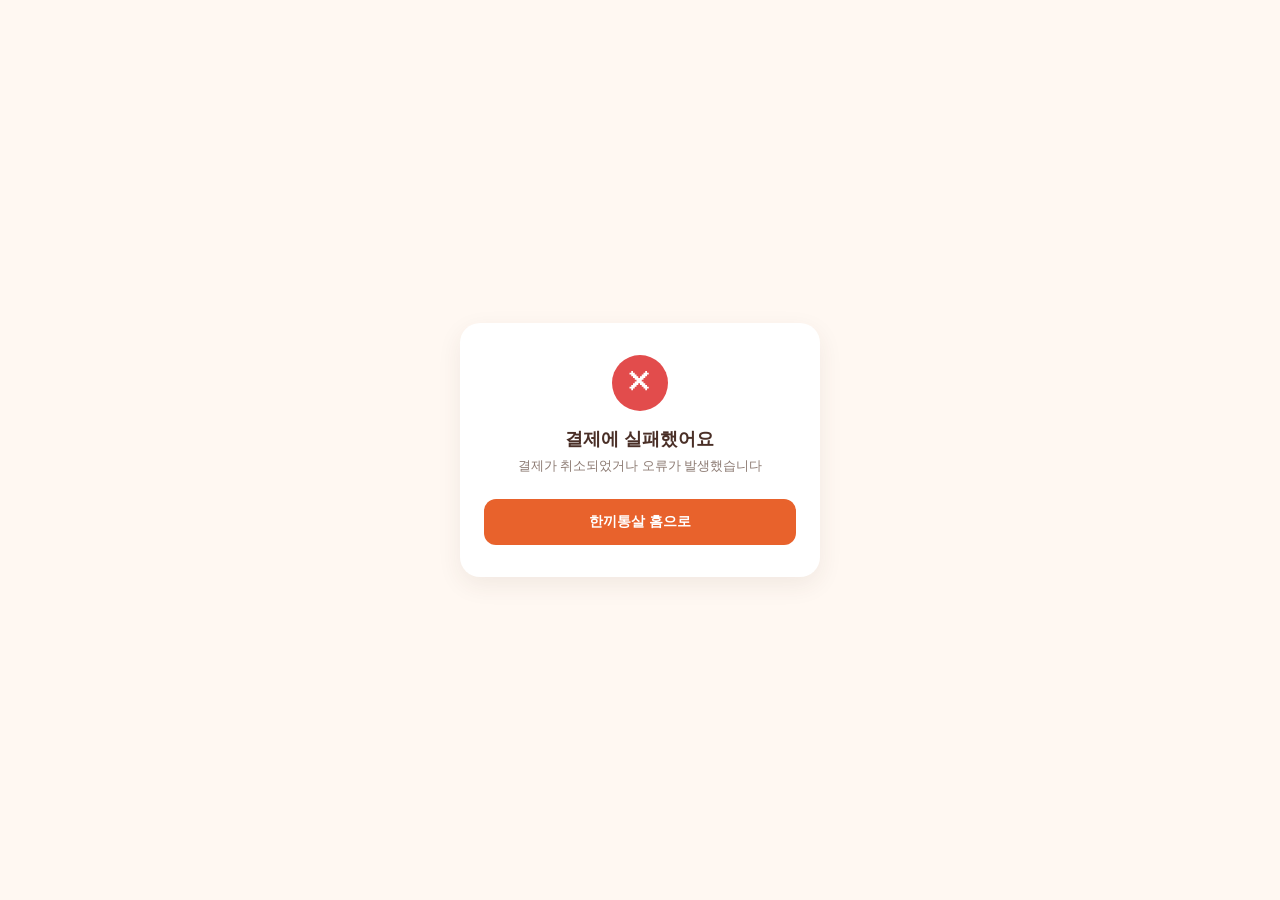
<file: fail.html>
<!DOCTYPE html>
<html lang="ko">

<head>
  <meta charset="UTF-8" />
  <meta name="viewport" content="width=device-width, initial-scale=1.0" />
  <title>결제 실패 — 한끼통살</title>
  <link rel="stylesheet" href="style.css" />
  <style>
    body {
      display: flex;
      align-items: center;
      justify-content: center;
      min-height: 100vh;
      background: var(--bg);
      font-family: var(--font-body);
    }

    .result-card {
      width: 100%;
      max-width: 360px;
      margin: 20px;
      padding: 32px 24px;
      background: var(--card);
      border-radius: 20px;
      box-shadow: 0 8px 24px rgba(74, 47, 39, 0.08);
      text-align: center;
    }

    .result-card__icon {
      width: 56px;
      height: 56px;
      margin: 0 auto 16px;
      display: flex;
      align-items: center;
      justify-content: center;
      border-radius: 50%;
      background: #E24C4C;
      color: #fff;
      font-size: 28px;
    }

    .result-card__title {
      font-size: 18px;
      font-weight: 800;
      color: var(--brown);
      margin-bottom: 6px;
    }

    .result-card__subtitle {
      font-size: 13px;
      color: var(--text-sub);
      margin-bottom: 24px;
      word-break: keep-all;
    }

    .result-card__home {
      display: block;
      width: 100%;
      padding: 14px;
      border-radius: 12px;
      background: var(--accent);
      color: #fff;
      font-weight: 700;
      font-size: 14px;
      text-decoration: none;
    }
  </style>
</head>

<body>
  <div class="result-card">
    <div class="result-card__icon" aria-hidden="true">✕</div>
    <p class="result-card__title">결제에 실패했어요</p>
    <p class="result-card__subtitle" id="resultMessage">결제가 취소되었거나 오류가 발생했습니다</p>

    <a class="result-card__home" href="index.html">한끼통살 홈으로</a>
  </div>

  <script>
    (function () {
      var params = new URLSearchParams(window.location.search);
      var message = params.get('message');
      if (message) {
        document.getElementById('resultMessage').textContent = message;
      }
    })();
  </script>
</body>

</html>
</file>
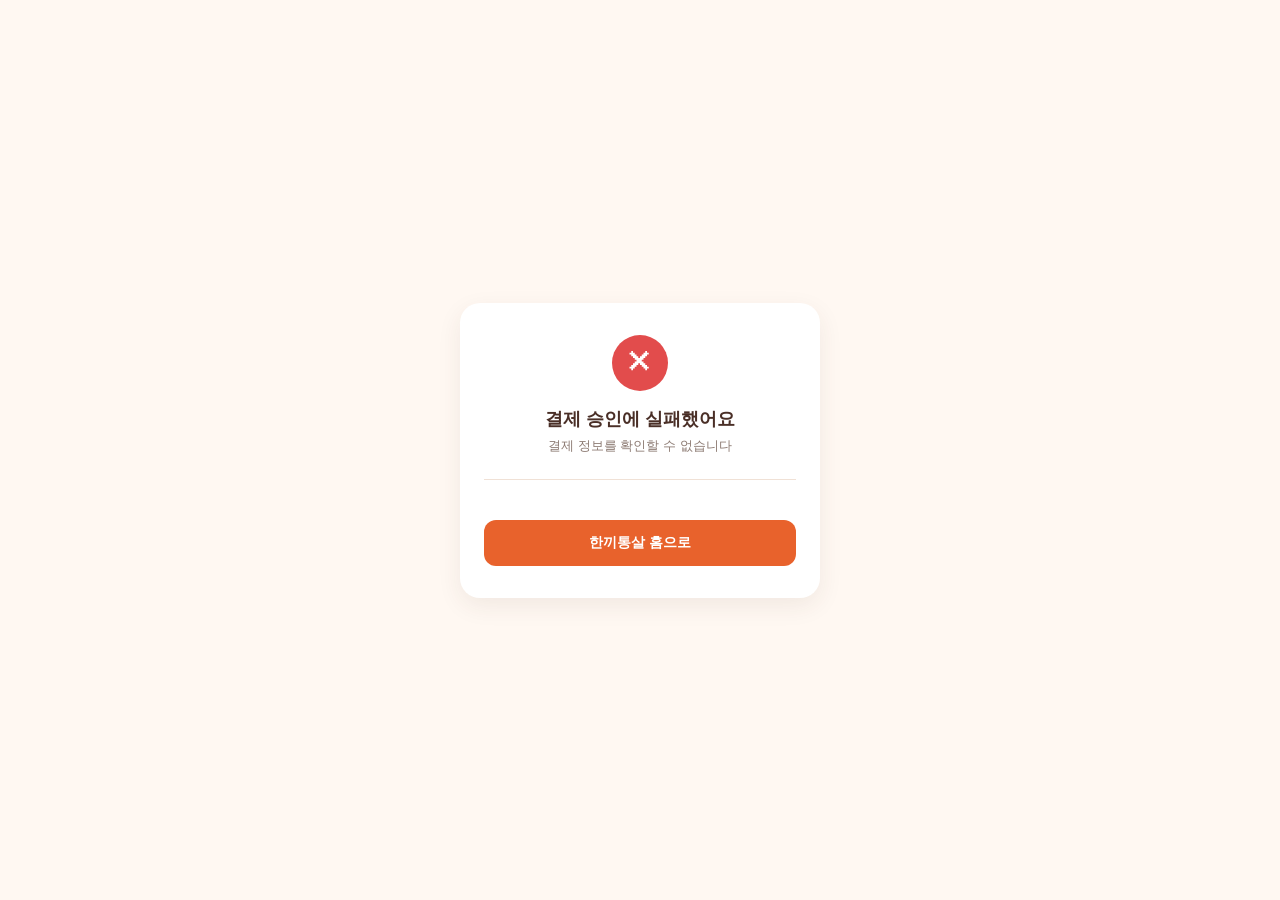
<file: success.html>
<!DOCTYPE html>
<html lang="ko">

<head>
  <meta charset="UTF-8" />
  <meta name="viewport" content="width=device-width, initial-scale=1.0" />
  <title>결제 완료 — 한끼통살</title>
  <link rel="stylesheet" href="style.css" />
  <style>
    body {
      display: flex;
      align-items: center;
      justify-content: center;
      min-height: 100vh;
      background: var(--bg);
      font-family: var(--font-body);
    }

    .result-card {
      width: 100%;
      max-width: 360px;
      margin: 20px;
      padding: 32px 24px;
      background: var(--card);
      border-radius: 20px;
      box-shadow: 0 8px 24px rgba(74, 47, 39, 0.08);
      text-align: center;
    }

    .result-card__icon {
      width: 56px;
      height: 56px;
      margin: 0 auto 16px;
      display: flex;
      align-items: center;
      justify-content: center;
      border-radius: 50%;
      background: var(--accent);
      color: #fff;
      font-size: 28px;
    }

    .result-card__icon--pending {
      background: var(--tan);
      color: var(--accent);
    }

    .result-card__icon--fail {
      background: #E24C4C;
    }

    .result-card__title {
      font-size: 18px;
      font-weight: 800;
      color: var(--brown);
      margin-bottom: 6px;
    }

    .result-card__subtitle {
      font-size: 13px;
      color: var(--text-sub);
      margin-bottom: 24px;
    }

    .result-card__list {
      text-align: left;
      border-top: 1px solid var(--border);
      padding-top: 16px;
      margin-bottom: 24px;
    }

    .result-card__row {
      display: flex;
      justify-content: space-between;
      font-size: 13px;
      color: var(--brown);
      padding: 6px 0;
    }

    .result-card__row span:first-child {
      color: var(--text-sub);
    }

    .result-card__home {
      display: block;
      width: 100%;
      padding: 14px;
      border-radius: 12px;
      background: var(--accent);
      color: #fff;
      font-weight: 700;
      font-size: 14px;
      text-decoration: none;
    }
  </style>
</head>

<body>
  <div class="result-card">
    <div class="result-card__icon result-card__icon--pending" id="resultIcon" aria-hidden="true">⋯</div>
    <p class="result-card__title" id="resultTitle">결제를 승인하고 있어요</p>
    <p class="result-card__subtitle" id="resultSubtitle">잠시만 기다려주세요</p>

    <div class="result-card__list" id="resultList"></div>

    <a class="result-card__home" href="index.html">한끼통살 홈으로</a>
  </div>

  <script>
    (function () {
      var params = new URLSearchParams(window.location.search);
      var paymentKey = params.get('paymentKey');
      var orderId = params.get('orderId');
      var amount = params.get('amount');

      var iconEl = document.getElementById('resultIcon');
      var titleEl = document.getElementById('resultTitle');
      var subtitleEl = document.getElementById('resultSubtitle');
      var listEl = document.getElementById('resultList');

      function renderRows(rows) {
        rows.forEach(function (row) {
          if (!row[1]) return;
          var el = document.createElement('div');
          el.className = 'result-card__row';
          el.innerHTML = '<span>' + row[0] + '</span><span>' + row[1] + '</span>';
          listEl.appendChild(el);
        });
      }

      function renderFailure(message) {
        iconEl.className = 'result-card__icon result-card__icon--fail';
        iconEl.textContent = '✕';
        titleEl.textContent = '결제 승인에 실패했어요';
        subtitleEl.textContent = message || '잠시 후 다시 시도해주세요';
      }

      if (!paymentKey || !orderId || !amount) {
        renderFailure('결제 정보를 확인할 수 없습니다');
        return;
      }

      fetch('/api/confirm', {
        method: 'POST',
        headers: { 'Content-Type': 'application/json' },
        body: JSON.stringify({ paymentKey: paymentKey, orderId: orderId, amount: Number(amount) })
      })
        .then(function (res) {
          return res.json().then(function (data) {
            return { ok: res.ok, data: data };
          });
        })
        .then(function (result) {
          if (!result.ok) {
            renderFailure(result.data && result.data.message);
            return;
          }
          var data = result.data;
          iconEl.className = 'result-card__icon';
          iconEl.textContent = '✓';
          titleEl.textContent = '결제가 완료되었어요';
          subtitleEl.textContent = '토스페이먼츠로 안전하게 결제되었습니다';
          renderRows([
            ['주문명', data.orderName],
            ['주문번호', data.orderId],
            ['결제금액', typeof data.totalAmount === 'number' ? data.totalAmount.toLocaleString() + '원' : null],
            ['결제수단', data.method],
            ['승인시각', data.approvedAt ? new Date(data.approvedAt).toLocaleString('ko-KR') : null]
          ]);
        })
        .catch(function () {
          renderFailure('결제 승인 요청 중 오류가 발생했습니다');
        });
    })();
  </script>
</body>

</html>
</file>
<file: style.css>
/* ============================================================
   한끼통살 — 메인 페이지 (Step 3: 모바일 퍼스트 브레이크포인트)
   기준 브레이크포인트: 480px (이하 = 모바일 / 481px 이상 = 데스크탑)
   기본(base) CSS = 모바일, @media (min-width: 481px) = 데스크탑 확장
   ============================================================ */

:root {
  --accent: #E8622C;
  /* 포인트 레드·오렌지 */
  --accent-dark: #C94E1E;
  --brown: #4A2F27;
  /* 다크 브라운 */
  --bg: #FFF8F2;
  /* 아이보리/크림 배경 */
  --card: #FFFFFF;
  --text-sub: #8C7A72;
  --border: #F0E1D6;
  --tan: #F6E4D4;
  --blue: #DCEBFA;
  --yellow: #FBE49B;
  --pink: #FBDCE0;
  --gray: #EFEAE6;

  --font-body: "Pretendard", -apple-system, BlinkMacSystemFont, "Malgun Gothic", "Apple SD Gothic Neo", "Segoe UI", sans-serif;
}

* {
  box-sizing: border-box;
  margin: 0;
  padding: 0;
}

html {
  width: 100%;
  overflow-x: hidden;
  /* 좁은 화면에서 폭 초과로 인한 가로 스크롤 방지 */
}

body {
  width: 100%;
  min-height: 100%;
  background: var(--bg);
  font-family: var(--font-body);
  color: var(--brown);
}

body.event-popup-lock {
  overflow: hidden;
}

/* 커스텀 커서 글로우 — 딱딱한 네온 링 대신, 따뜻한 크림/오렌지 톤이 은은하게
   번지는 빛무리로 마우스를 따라다닌다. 마우스가 있는 기기에서만 노출. */
.cursor-glow {
  display: none;
}

@media (hover: hover) and (pointer: fine) {
  .cursor-glow {
    display: block;
    position: fixed;
    top: 0;
    left: 0;
    width: 30px;
    height: 30px;
    border-radius: 50%;
    border: 1.5px solid rgba(232, 98, 44, 0.85);
    background: radial-gradient(circle,
        rgba(251, 228, 155, 0.95) 0%,
        rgba(232, 98, 44, 0.6) 55%,
        rgba(232, 98, 44, 0) 78%);
    box-shadow: 0 0 12px 2px rgba(232, 98, 44, 0.35);
    pointer-events: none;
    z-index: 9999;
    opacity: 0;
    transition: width 0.4s cubic-bezier(0.4, 0, 0.2, 1),
      height 0.4s cubic-bezier(0.4, 0, 0.2, 1),
      opacity 0.4s ease;
  }

  .cursor-glow.is-visible {
    opacity: 1;
  }

  .cursor-glow.is-active {
    width: 54px;
    height: 54px;
  }
}

a {
  text-decoration: none;
  color: inherit;
}

button,
input {
  font-family: inherit;
}

button {
  cursor: pointer;
  border: none;
  background: none;
  color: inherit;
  appearance: none;
  -webkit-appearance: none;
}

ul {
  list-style: none;
}

h1,
h2,
h3,
h4 {
  font-weight: 800;
  line-height: 1.3;
}

img {
  max-width: 100%;
}

/* 한글 텍스트가 음절 중간에서 끊기지 않도록 단어(어절) 단위로만 줄바꿈 */
h1,
h2,
h3,
h4,
p,
span,
a,
li {
  word-break: keep-all;
  overflow-wrap: break-word;
}


/* ============================================================
   전체 레이아웃 — 기본(모바일): 단일 컬럼
   ============================================================ */

.layout {
  display: block;
  width: 100%;
  min-height: 100vh;
}


/* ------------------------------------------------------------
   좌측 : 브랜드 소개 영역 — 모바일에서는 완전히 제외
   ------------------------------------------------------------ */

.brand-panel {
  display: none;
}

.brand-panel__inner {
  max-width: 420px;
  position: relative;
  z-index: 1;
}

.brand-logo {
  display: flex;
  align-items: center;
  gap: 8px;
  margin-bottom: 32px;
  cursor: pointer;
}

.brand-logo__mark {
  width: 32px;
  height: 32px;
  object-fit: contain;
}

.brand-logo__word {
  font-size: clamp(1.05rem, 1.4vw + 0.8rem, 1.25rem);
}

.brand-title {
  font-size: clamp(1.5rem, 2.2vw + 1rem, 2.125rem);
  margin-bottom: 18px;
}

.brand-subcopy {
  font-size: clamp(0.875rem, 1vw + 0.6rem, 1rem);
  color: #E8D9CF;
  line-height: 1.6;
  margin-bottom: 32px;
}

.brand-search {
  display: flex;
  align-items: center;
  background: #fff;
  border-radius: 999px;
  padding: 4px 6px 4px 20px;
  margin-bottom: 20px;
}

.brand-search input {
  flex: 1;
  border: none;
  outline: none;
  font-size: 14px;
  padding: 10px 0;
  color: var(--brown);
  min-width: 0;
}

.brand-search input::placeholder {
  color: #B7A79D;
}

.brand-search button {
  width: 38px;
  height: 38px;
  border-radius: 50%;
  background: var(--accent);
  color: #fff;
  display: flex;
  align-items: center;
  justify-content: center;
  flex-shrink: 0;
  cursor: pointer;
  transition: background-color 0.15s ease;
}

.brand-search button:hover {
  background: var(--accent-dark);
}

.brand-tags {
  display: flex;
  flex-wrap: wrap;
  gap: 8px;
}

.brand-tags li {
  font-size: 13px;
  padding: 8px 14px;
  border-radius: 999px;
  border: 1px solid rgba(255, 255, 255, 0.25);
  color: #F3E7DF;
  cursor: pointer;
  transition: background-color 0.15s ease, border-color 0.15s ease;
}

.brand-tags li:hover {
  background: var(--accent);
  border-color: var(--accent);
  color: #fff;
}

/* 브랜드 패널 인트로 릴 — ① 키워드 말풍선이 위→아래로 쌓이고 → ② chicken.gif 상품 컷 →
   ③ 실제 후기가 타이핑되는 3단계를 JS(app.js)가 순서대로 재생·반복하는 GIF 느낌의 루프.
   여기서는 각 단계 전환에 쓰이는 트랜지션만 정의한다. */
.brand-reel {
  position: relative;
  margin-top: 28px;
  height: 220px;
  padding: 18px;
  border-radius: 20px;
  background: rgba(0, 0, 0, 0.18);
  border: 1px solid rgba(255, 255, 255, 0.08);
  overflow: hidden;
}

.brand-reel__bubbles,
.brand-reel__product,
.brand-reel__reviews {
  position: absolute;
  inset: 18px;
}

.brand-reel__bubbles {
  display: flex;
  flex-direction: column;
  gap: 8px;
}

.brand-reel__bubble {
  align-self: flex-start;
  max-width: 92%;
  padding: 7px 14px;
  border-radius: 999px;
  font-size: 12.5px;
  font-weight: 700;
  color: var(--brown);
  opacity: 0;
  transform: translateY(8px);
  transition: opacity 0.4s ease-out, transform 0.4s ease-out;
}

.brand-reel__bubble.is-visible {
  opacity: 1;
  transform: translateY(0);
}

.brand-reel__bubble--1 {
  background: var(--tan);
}

.brand-reel__bubble--2 {
  background: var(--yellow);
  align-self: flex-end;
}

.brand-reel__bubble--3 {
  background: var(--pink);
}

.brand-reel__bubble--4 {
  background: var(--blue);
  align-self: flex-end;
}

.brand-reel__kw {
  color: var(--accent-dark);
  font-weight: 900;
}

.brand-reel__kw--light {
  color: #fff;
  background: var(--accent);
  padding: 2px 7px;
  border-radius: 6px;
  display: inline-block;
  margin-top: 4px;
}

.brand-reel__product {
  display: flex;
  align-items: center;
  gap: 14px;
  opacity: 0;
  transform: translateY(8px);
  transition: opacity 0.4s ease-out, transform 0.4s ease-out;
}

.brand-reel__product.is-visible {
  opacity: 1;
  transform: translateY(0);
}

.brand-reel__product img {
  width: 150px;
  height: 132px;
  object-fit: fill;
  border-radius: 18px;
  flex-shrink: 0;
  box-shadow: 0 10px 20px rgba(0, 0, 0, 0.35);
}

.brand-reel__product p {
  font-size: 15px;
  font-weight: 800;
  line-height: 1.5;
  color: #fff;
}

.brand-reel__reviews {
  display: flex;
  flex-direction: column;
  justify-content: center;
  gap: 12px;
}

.brand-reel__line {
  position: relative;
  padding-left: 22px;
  font-size: 12.5px;
  line-height: 1.5;
  color: #F3E7DF;
  min-height: 1.5em;
}

.brand-reel__line::before {
  content: '✓';
  position: absolute;
  left: 0;
  top: 0;
  color: var(--accent);
  font-weight: 800;
  opacity: 0;
  transition: opacity 0.2s ease;
}

.brand-reel__line.is-typing::before,
.brand-reel__line.is-done::before {
  opacity: 1;
}

.brand-reel__line.is-typing::after {
  content: '';
  display: inline-block;
  width: 2px;
  height: 1em;
  margin-left: 2px;
  background: var(--accent);
  vertical-align: text-bottom;
  animation: brand-reel-blink 0.8s steps(1, end) infinite;
}

@keyframes brand-reel-blink {

  0%,
  49% {
    opacity: 1;
  }

  50%,
  100% {
    opacity: 0;
  }
}


/* ------------------------------------------------------------
   서비스 화면 프리뷰 영역 — 기본(모바일): 실제 페이지, 폭 100%
   ------------------------------------------------------------ */

.preview-panel {
  width: 100%;
  min-width: 0;
  padding: 0;
  background: var(--bg);
}

.preview-scroll {
  position: relative;
  width: 100%;
  max-width: none;
  height: auto;
  max-height: none;
  overflow: visible;
  background: var(--bg);
  border-radius: 0;
  border: none;
  box-shadow: none;
}


/* 화면 전환 (메인 ↔ 상품목록 등) */
.screen {
  display: none;
}

.screen.is-active {
  display: block;
}


/* 헤더 */
.site-header {
  display: flex;
  align-items: center;
  gap: 12px;
  padding: 18px 16px 12px;
  background: var(--bg);
  position: sticky;
  top: 0;
  z-index: 5;
}

.site-header__logo {
  display: flex;
  align-items: center;
  gap: 6px;
  font-size: clamp(0.95rem, 1.2vw + 0.7rem, 1rem);
  font-weight: 800;
  color: var(--accent-dark);
  flex-shrink: 0;
  cursor: pointer;
}

.site-header__logo img {
  width: 24px;
  height: 24px;
  object-fit: contain;
}

.site-header__profile {
  display: flex;
  align-items: center;
  flex-shrink: 0;
  cursor: pointer;
}

.site-header__profile[hidden] {
  display: none;
}

.site-header__avatar {
  width: 30px;
  height: 30px;
  border-radius: 50%;
  object-fit: cover;
  background: var(--tan);
  flex-shrink: 0;
}

/* 유틸리티 바 — 헤더 위, 로그인/장바구니 바로가기 */
.utility-bar {
  display: flex;
  justify-content: flex-end;
  align-items: center;
  gap: 8px;
  padding: 16px 16px 8px;
  background: var(--bg);
  border-bottom: 1px solid var(--border);
}

.utility-bar__item {
  font-size: 11px;
  font-weight: 600;
  color: var(--text-sub);
}

#utilityAuthBtn {
  padding: 5px 12px;
  border-radius: 999px;
  background: var(--accent);
  color: #fff;
  font-size: 12px;
  cursor: pointer;
  transition: background-color 0.35s cubic-bezier(0.4, 0, 0.2, 1),
    transform 0.35s cubic-bezier(0.4, 0, 0.2, 1),
    box-shadow 0.35s cubic-bezier(0.4, 0, 0.2, 1);
}

#utilityAuthBtn:hover {
  background: var(--accent-dark);
  transform: translateY(-1px);
  box-shadow: 0 6px 14px rgba(232, 98, 44, 0.35);
}

.utility-bar__item[data-nav="cart"] {
  position: relative;
  padding: 5px 12px;
  border-radius: 999px;
  border: 1px solid var(--accent);
  color: var(--accent-dark);
  font-size: 12px;
  cursor: pointer;
  transition: background-color 0.35s cubic-bezier(0.4, 0, 0.2, 1),
    transform 0.35s cubic-bezier(0.4, 0, 0.2, 1),
    box-shadow 0.35s cubic-bezier(0.4, 0, 0.2, 1);
}

.utility-bar__item[data-nav="cart"]:hover {
  background: rgba(232, 98, 44, 0.1);
  transform: translateY(-1px);
  box-shadow: 0 6px 14px rgba(232, 98, 44, 0.15);
}

.utility-bar__divider {
  display: none;
}

.site-header__search {
  flex: 1;
  display: flex;
  align-items: center;
  background: #fff;
  border: 1px solid var(--border);
  border-radius: 999px;
  padding: 4px 6px 4px 16px;
  min-width: 0;
}

.site-header__search input {
  flex: 1;
  border: none;
  outline: none;
  font-size: clamp(0.8rem, 1vw + 0.55rem, 0.875rem);
  padding: 8px 0;
  color: var(--brown);
  min-width: 0;
}

.site-header__search input::placeholder {
  color: #C2AEA3;
}

.site-header__search button {
  width: 30px;
  height: 30px;
  border-radius: 50%;
  background: var(--accent);
  color: #fff;
  display: flex;
  align-items: center;
  justify-content: center;
  flex-shrink: 0;
}

/* 서브 내비게이션 */
.sub-nav {
  display: flex;
  gap: 18px;
  padding: 4px 16px 14px;
  overflow-x: auto;
  border-bottom: 1px solid var(--border);
}

.sub-nav__item {
  font-size: clamp(0.85rem, 1vw + 0.6rem, 0.95rem);
  font-weight: 600;
  color: var(--text-sub);
  padding-bottom: 8px;
  white-space: nowrap;
  border-bottom: 2px solid transparent;
  transition: color 0.35s cubic-bezier(0.4, 0, 0.2, 1),
    border-color 0.35s cubic-bezier(0.4, 0, 0.2, 1);
}

.sub-nav__item.is-active {
  color: var(--brown);
  font-weight: 800;
  border-bottom-color: var(--accent);
}

@media (hover: hover) and (pointer: fine) {
  .sub-nav__item:not(.is-active):hover {
    color: var(--accent-dark);
    border-bottom-color: var(--tan);
  }
}

.preview-main {
  display: flex;
  flex-direction: column;
  gap: 28px;
  padding-bottom: 140px;
  /* 하단 탭바 + 팝업 공간 확보 (모바일) */
}


/* 프로모션 배너 캐러셀 */
.promo-carousel {
  padding: 16px 16px 0;
}

.promo-carousel__track {
  display: flex;
  overflow-x: auto;
  scroll-snap-type: x mandatory;
  scrollbar-width: none;
  border-radius: 20px;
  box-shadow: 0 8px 20px rgba(74, 47, 39, 0.12);
}

.promo-carousel__track::-webkit-scrollbar {
  display: none;
}

.promo-carousel__slide {
  position: relative;
  flex: 0 0 100%;
  scroll-snap-align: start;
  overflow: hidden;
  /* 슬라이드별 원본 이미지 비율(첫 배너 4:3 vs 상품컷 1:1)이 달라서 height:auto로 두면
     스와이프할 때마다 배너 높이가 들쭉날쭉해지므로, 박스 비율을 고정하고 이미지를 채워 자른다. */
  aspect-ratio: 4 / 3;
}

.promo-carousel__slide img {
  display: block;
  width: 100%;
  height: 100%;
  object-fit: cover;
}

.promo-carousel__caption {
  position: absolute;
  left: 0;
  right: 0;
  bottom: 0;
  padding: 28px 18px 16px;
  background: linear-gradient(to top, rgba(0, 0, 0, 0.55), transparent);
  color: #fff;
  text-align: left;
}

.promo-carousel__badge {
  display: inline-block;
  padding: 3px 9px;
  border-radius: 999px;
  background: var(--accent);
  font-size: 11px;
  font-weight: 800;
  margin-bottom: 4px;
}

.promo-carousel__caption strong {
  display: block;
  font-size: 16px;
  font-weight: 800;
}

.promo-carousel__dots {
  display: flex;
  justify-content: center;
  gap: 6px;
  padding: 12px 0 0;
}

.promo-carousel__dots span {
  width: 6px;
  height: 6px;
  border-radius: 50%;
  background: #E3D2C4;
}

.promo-carousel__dots span.is-active {
  background: var(--accent);
  width: 16px;
  border-radius: 999px;
}


/* 카테고리 아이콘 그리드 */
.icon-grid {
  display: grid;
  grid-template-columns: repeat(4, 1fr);
  gap: 18px 8px;
  padding: 0 16px;
}

.icon-grid__item {
  display: flex;
  flex-direction: column;
  align-items: center;
  gap: 8px;
}

.icon-grid__icon {
  width: 52px;
  height: 52px;
  border-radius: 16px;
  display: flex;
  align-items: center;
  justify-content: center;
  transition: transform 0.35s cubic-bezier(0.4, 0, 0.2, 1),
    box-shadow 0.35s cubic-bezier(0.4, 0, 0.2, 1);
  font-size: 22px;
}

.icon-grid__icon--tan {
  background: var(--tan);
}

.icon-grid__icon--blue {
  background: var(--blue);
}

.icon-grid__icon--yellow {
  background: var(--yellow);
}

.icon-grid__icon--pink {
  background: var(--pink);
}

.icon-grid__icon--gray {
  background: var(--gray);
  color: var(--brown);
}

.icon-grid__icon--dark {
  background: var(--brown);
  color: #fff;
}

.icon-grid__icon--outline {
  background: #fff;
  border: 1px solid var(--border);
}

@media (hover: hover) and (pointer: fine) {
  .icon-grid__item:hover .icon-grid__icon {
    transform: translateY(-3px);
    box-shadow: 0 10px 18px rgba(74, 47, 39, 0.18);
  }
}

.icon-grid__label {
  font-size: clamp(0.7rem, 0.6vw + 0.55rem, 0.75rem);
  font-weight: 600;
  color: var(--brown);
  text-align: center;
}


/* 브랜드 스토리 비교 섹션 */
.story-compare {
  background: var(--tan);
  padding: 36px 20px 40px;
  text-align: center;
}

.story-compare__visual {
  position: relative;
  max-width: 220px;
  margin: 0 auto 24px;
}

.story-compare__bubble {
  display: inline-block;
  background: #fff;
  border-radius: 14px;
  padding: 10px 16px;
  font-size: clamp(0.75rem, 0.6vw + 0.6rem, 0.8rem);
  font-weight: 700;
  line-height: 1.4;
  box-shadow: 0 6px 14px rgba(74, 47, 39, 0.08);
}

.story-compare__bubble--top {
  margin-bottom: 10px;
}

.story-compare__bubble--bottom {
  margin-top: 10px;
  color: var(--accent-dark);
}

.story-compare__image {
  width: 150px;
  height: 110px;
  object-fit: cover;
  border-radius: 50% / 35%;
  box-shadow: 0 10px 18px rgba(74, 47, 39, 0.14);
  display: block;
  margin-left: auto;
  margin-right: auto;
}

.story-compare__image--dry {
  margin-bottom: -22px;
  position: relative;
  z-index: 1;
}

.story-compare__image--juicy {
  position: relative;
  z-index: 2;
}

.story-compare__headline {
  font-size: clamp(1.1rem, 1.6vw + 0.8rem, 1.2rem);
  margin-bottom: 12px;
}

.story-compare__subtext {
  font-size: clamp(0.8rem, 0.8vw + 0.6rem, 0.85rem);
  color: var(--text-sub);
  line-height: 1.6;
  margin-bottom: 24px;
}

.story-compare__product {
  position: relative;
  display: inline-flex;
}

.story-compare__package {
  width: 96px;
  height: 96px;
  object-fit: contain;
}

.story-compare__award {
  position: absolute;
  bottom: -6px;
  right: -14px;
  width: 40px;
  height: 40px;
  object-fit: contain;
}


/* 공통 섹션 헤더 */
.section-header {
  display: flex;
  align-items: baseline;
  justify-content: space-between;
  padding: 0 16px;
  margin-bottom: 16px;
  gap: 8px;
}

.section-header h3 {
  font-size: clamp(1rem, 1.4vw + 0.75rem, 1.125rem);
}

.section-header__link {
  font-size: 12px;
  color: var(--text-sub);
  font-weight: 600;
  flex-shrink: 0;
}


/* 인기 맛 랭킹 Top 3 */
.ranking {
  padding-top: 4px;
}

.ranking__card {
  position: relative;
  display: flex;
  align-items: center;
  gap: 14px;
  background: var(--card);
  border-radius: 16px;
  padding: 14px;
  margin: 0 16px 12px;
  box-shadow: 0 4px 14px rgba(74, 47, 39, 0.06);
}

.ranking__card--first {
  flex-direction: row;
}

.ranking__rank {
  position: absolute;
  top: -6px;
  left: 6px;
  width: 24px;
  height: 24px;
  border-radius: 50%;
  background: var(--accent);
  color: #fff;
  font-size: 12px;
  font-weight: 800;
  display: flex;
  align-items: center;
  justify-content: center;
  z-index: 2;
}

.ranking__rank--2,
.ranking__rank--3 {
  background: var(--brown);
}

.ranking__image {
  flex-shrink: 0;
  width: 84px;
  height: 84px;
  border-radius: 12px;
  background: var(--tan);
  object-fit: cover;
}

.ranking__info {
  display: flex;
  flex-direction: column;
  gap: 2px;
  min-width: 0;
}

.ranking__tag {
  align-self: flex-start;
  font-size: 10px;
  font-weight: 800;
  color: var(--accent-dark);
  background: #FCE7DB;
  padding: 3px 8px;
  border-radius: 999px;
  margin-bottom: 4px;
}

.ranking__card h4 {
  font-size: clamp(0.85rem, 0.8vw + 0.65rem, 0.9rem);
}

.ranking__info p {
  font-size: clamp(0.72rem, 0.6vw + 0.55rem, 0.75rem);
  color: var(--text-sub);
}

.ranking__meta {
  font-size: 11px;
  color: var(--text-sub);
  margin-top: 4px;
}

.ranking__row {
  display: grid;
  grid-template-columns: 1fr 1fr;
  gap: 0;
  padding: 0 16px;
}

.ranking__row .ranking__card {
  flex-direction: column;
  align-items: flex-start;
  margin: 0;
}

.ranking__row .ranking__card:first-child {
  margin-right: 6px;
}

.ranking__row .ranking__card:last-child {
  margin-left: 6px;
}

.ranking__row .ranking__image {
  width: 100%;
  height: 90px;
  object-fit: cover;
}


/* 타임특가 */
.time-deal__banner-wrap {
  position: relative;
  margin-bottom: 16px;
}

.time-deal__banner {
  display: block;
  width: 100%;
  aspect-ratio: 800 / 500;
  object-fit: cover;
}

.time-deal__countdown {
  position: absolute;
  left: 50%;
  bottom: -20px;
  transform: translateX(-50%);
  display: flex;
  align-items: center;
  gap: 8px;
  background: var(--card);
  border-radius: 999px;
  padding: 9px 18px;
  box-shadow: 0 8px 20px rgba(74, 47, 39, 0.18);
  white-space: nowrap;
}

.time-deal__countdown-time {
  font-size: clamp(0.85rem, 0.9vw + 0.6rem, 0.95rem);
  font-weight: 800;
  color: var(--accent-dark);
  letter-spacing: 0.02em;
}

.time-deal__countdown-label {
  font-size: clamp(0.72rem, 0.6vw + 0.55rem, 0.75rem);
  font-weight: 600;
  color: var(--text-sub);
}

.time-deal__row {
  display: grid;
  grid-template-columns: 1fr 1fr;
  gap: 12px;
  padding: 0 16px;
  margin-top: 20px;
}

.time-deal__card {
  background: var(--card);
  border-radius: 16px;
  padding: 16px;
  text-align: center;
  box-shadow: 0 4px 14px rgba(74, 47, 39, 0.06);
  min-width: 0;
}

.time-deal__image {
  width: 84px;
  height: 84px;
  margin: 0 auto 10px;
  border-radius: 50%;
  background: var(--tan);
  object-fit: cover;
  display: block;
}

.time-deal__card h4 {
  font-size: clamp(0.78rem, 0.8vw + 0.55rem, 0.8125rem);
  margin-bottom: 6px;
}

.time-deal__card p {
  font-size: clamp(0.82rem, 0.9vw + 0.55rem, 0.875rem);
  font-weight: 800;
}

.time-deal__discount {
  color: var(--accent);
  margin-right: 4px;
}


/* Brand Story 텍스트 섹션 */
.brand-story {
  display: flex;
  align-items: center;
  justify-content: space-between;
  gap: 12px;
  background: #F3EDE7;
  margin: 0 16px;
  border-radius: 18px;
  padding: 22px;
}

.brand-story__text {
  min-width: 0;
}

.brand-story__label {
  display: inline-block;
  font-size: 10px;
  font-weight: 800;
  color: #fff;
  background: var(--brown);
  padding: 4px 10px;
  border-radius: 999px;
  margin-bottom: 10px;
}

.brand-story__text h3 {
  font-size: clamp(0.95rem, 1vw + 0.7rem, 1rem);
  margin-bottom: 8px;
}

.brand-story__text p {
  font-size: clamp(0.72rem, 0.7vw + 0.55rem, 0.75rem);
  color: var(--text-sub);
  line-height: 1.6;
  margin-bottom: 10px;
}

.brand-story__link {
  font-size: 12px;
  font-weight: 800;
  color: var(--accent-dark);
}

.brand-story__character {
  flex-shrink: 0;
  width: 64px;
  height: 64px;
  object-fit: contain;
}


/* 플로팅 웰컴 쿠폰 팝업 — 모바일 기본: 화면에 고정 */
.welcome-popup {
  position: fixed;
  left: 16px;
  right: 16px;
  bottom: calc(76px + env(safe-area-inset-bottom, 0px));
  display: none;
  /* 메인 화면일 때만 아래 규칙으로 표시 */
  align-items: center;
  gap: 12px;
  background: var(--card);
  border-radius: 18px;
  padding: 14px 16px;
  box-shadow: 0 12px 28px rgba(74, 47, 39, 0.18);
  z-index: 20;
  cursor: pointer;
}

.screen--main.is-active~.welcome-popup {
  display: flex;
}

.welcome-popup__icon {
  width: 44px;
  height: 44px;
  border-radius: 50%;
  background: var(--tan);
  object-fit: cover;
  flex-shrink: 0;
}

.welcome-popup__text {
  flex: 1;
  font-size: clamp(0.8rem, 0.9vw + 0.55rem, 0.8125rem);
  font-weight: 700;
  line-height: 1.4;
  min-width: 0;
}

.welcome-popup__close {
  width: 28px;
  height: 28px;
  display: flex;
  align-items: center;
  justify-content: center;
  color: var(--text-sub);
  font-size: 13px;
  flex-shrink: 0;
}


/* 공용 토스트 — 모바일 기본: 화면 하단 중앙 고정 */
.toast {
  position: fixed;
  left: 50%;
  bottom: 90px;
  transform: translate(-50%, 8px);
  background: rgba(30, 15, 10, 0.9);
  color: #fff;
  font-size: 13px;
  font-weight: 700;
  padding: 12px 20px;
  border-radius: 999px;
  box-shadow: 0 12px 28px rgba(0, 0, 0, 0.25);
  white-space: nowrap;
  opacity: 0;
  pointer-events: none;
  transition: opacity 0.25s ease, transform 0.25s ease;
  z-index: 200;
}

.toast.is-active {
  opacity: 1;
  transform: translate(-50%, 0);
}


/* 로그인 모달 — 메인 화면의 아이콘 그리드/상품 클릭 시 노출 */
.login-overlay {
  position: fixed;
  inset: 0;
  background: rgba(30, 15, 10, 0.55);
  display: none;
  align-items: center;
  justify-content: center;
  padding: 20px;
  z-index: 150;
}

.login-overlay.is-active {
  display: flex;
}

.login-modal {
  position: relative;
  width: 100%;
  max-width: 320px;
  background: var(--card);
  border-radius: 24px;
  padding: 36px 24px 28px;
  text-align: center;
  box-shadow: 0 24px 48px rgba(0, 0, 0, 0.3);
}

.login-modal__close {
  position: absolute;
  top: 14px;
  right: 14px;
  width: 30px;
  height: 30px;
  border-radius: 10px;
  background: var(--tan);
  color: var(--text-sub);
  font-size: 13px;
  display: flex;
  align-items: center;
  justify-content: center;
}

.login-modal__logo {
  width: 48px;
  height: 48px;
  object-fit: contain;
  margin: 0 auto 14px;
}

.login-modal__title {
  font-size: 17px;
  font-weight: 800;
  color: var(--brown);
  margin-bottom: 6px;
}

.login-modal__subtitle {
  font-size: 13px;
  color: var(--text-sub);
  line-height: 1.5;
  margin-bottom: 26px;
}

.login-modal__buttons {
  display: flex;
  flex-direction: column;
  gap: 10px;
}

.login-btn {
  display: flex;
  align-items: center;
  justify-content: center;
  gap: 10px;
  width: 100%;
  height: 48px;
  border-radius: 12px;
  font-size: 14px;
  font-weight: 700;
}

.login-btn__icon {
  display: flex;
  align-items: center;
  justify-content: center;
  width: 18px;
  flex-shrink: 0;
}

.login-btn--google {
  background: #fff;
  color: #3C4043;
  border: 1px solid #DADCE0;
}

.login-btn--apple {
  background: #000;
  color: #fff;
}

.login-btn--kakao {
  background: #FEE500;
  color: #191919;
}


/* 이벤트 팝업 — 첫 진입 시 자동 노출되는 신규가입 쿠폰 안내 */
.event-popup-overlay {
  position: fixed;
  inset: 0;
  background: transparent;
  display: none;
  align-items: center;
  justify-content: center;
  padding: 20px;
  z-index: 100;
}

.event-popup-overlay.is-active {
  display: flex;
}

.event-popup {
  position: relative;
  width: 100%;
  max-width: 320px;
  max-height: 100%;
  overflow-y: auto;
  background: var(--card);
  border-radius: 22px;
  box-shadow: 0 24px 48px rgba(0, 0, 0, 0.3);
}

.event-popup__close {
  position: absolute;
  top: 14px;
  right: 14px;
  width: 30px;
  height: 30px;
  border-radius: 10px;
  background: rgba(0, 0, 0, 0.35);
  color: #fff;
  font-size: 14px;
  display: flex;
  align-items: center;
  justify-content: center;
  z-index: 2;
}

.event-popup__body {
  position: relative;
  background: linear-gradient(160deg, #FF5B3D, var(--accent-dark));
  padding: 40px 24px 28px;
  text-align: center;
  color: #fff;
  overflow: hidden;
}

.event-popup__sparkle {
  position: absolute;
  font-size: 18px;
  opacity: 0.9;
}

.event-popup__sparkle--left {
  top: 34px;
  left: 18px;
}

.event-popup__sparkle--right {
  top: 54px;
  right: 22px;
}

.event-popup__badges {
  display: flex;
  justify-content: center;
  gap: 6px;
  margin-bottom: 16px;
}

.event-popup__brand {
  font-size: 11px;
  font-weight: 800;
  background: #1A1A1A;
  color: #fff;
  padding: 5px 10px;
  border-radius: 999px;
}

.event-popup__badge {
  font-size: 11px;
  font-weight: 800;
  background: #fff;
  color: var(--accent-dark);
  padding: 5px 10px;
  border-radius: 999px;
}

.event-popup__lead {
  font-size: 15px;
  font-weight: 700;
  margin-bottom: 4px;
}

.event-popup__amount {
  font-size: 2.6rem;
  font-weight: 900;
  line-height: 1.1;
  text-shadow: 0 4px 10px rgba(0, 0, 0, 0.2);
}

.event-popup__amount span {
  font-size: 1.4rem;
}

.event-popup__sub {
  font-size: 1.1rem;
  font-weight: 800;
  margin-bottom: 18px;
}

.event-popup__art {
  position: relative;
  display: flex;
  align-items: flex-end;
  justify-content: center;
  gap: 64px;
  padding-top: 56px;
}

.event-popup__coupon {
  background: #fff;
  color: var(--accent-dark);
  font-size: 13px;
  font-weight: 800;
  line-height: 1.5;
  padding: 10px 14px;
  border-radius: 8px;
  border: 2px dashed var(--accent);
}

.event-popup__coupon--left {
  transform: rotate(-8deg);
}

.event-popup__coupon--right {
  transform: rotate(8deg);
}

.event-popup__coupon small {
  font-size: 10px;
  font-weight: 700;
}

.event-popup__mascot-wrap {
  position: absolute;
  top: 0;
  left: 50%;
  transform: translateX(-50%);
  display: flex;
  flex-direction: column;
  align-items: center;
}

.event-popup__mascot-string {
  width: 2px;
  height: 14px;
  background: rgba(255, 255, 255, 0.55);
}

.event-popup__mascot {
  width: 64px;
  height: 64px;
  object-fit: contain;
  filter: drop-shadow(0 8px 12px rgba(0, 0, 0, 0.2));
}

.event-popup__footer {
  padding: 20px 20px calc(16px + env(safe-area-inset-bottom, 0px));
}

.event-popup__cta-text {
  text-align: center;
  font-size: 13px;
  font-weight: 700;
  margin-bottom: 12px;
}

.event-popup__cta-text strong {
  color: var(--accent-dark);
}

.event-popup__cta {
  display: flex;
  align-items: center;
  justify-content: center;
  gap: 6px;
  background: var(--accent);
  color: #fff;
  font-size: 15px;
  font-weight: 800;
  padding: 14px;
  border-radius: 12px;
  margin-bottom: 14px;
}

.event-popup__hide-today {
  display: flex;
  align-items: center;
  gap: 8px;
  font-size: 12px;
  color: var(--text-sub);
  font-weight: 600;
}

.event-popup__hide-today input {
  width: 16px;
  height: 16px;
  accent-color: var(--accent);
}


/* 상품목록 화면 헤더 (뒤로가기 + 중앙 로고 + 검색/장바구니) */
.list-header {
  display: flex;
  align-items: center;
  gap: 8px;
  padding: 18px 16px 12px;
  background: var(--bg);
  position: sticky;
  top: 0;
  z-index: 5;
}

.list-header__back {
  width: 32px;
  height: 32px;
  flex-shrink: 0;
  display: flex;
  align-items: center;
  justify-content: center;
  font-size: 26px;
  line-height: 1;
  color: var(--brown);
}

.list-header__logo {
  flex: 1;
  display: flex;
  align-items: center;
  justify-content: center;
  gap: 6px;
  font-size: clamp(0.95rem, 1.2vw + 0.7rem, 1rem);
  font-weight: 800;
  cursor: pointer;
  color: var(--accent-dark);
  min-width: 0;
}

.list-header__logo img {
  width: 22px;
  height: 22px;
  object-fit: contain;
}

.list-header__actions {
  display: flex;
  align-items: center;
  gap: 12px;
  flex-shrink: 0;
  color: var(--brown);
}

.list-header__actions button {
  width: 28px;
  height: 28px;
  display: flex;
  align-items: center;
  justify-content: center;
}

/* 장바구니 아이콘 뱃지 — 헤더마다 반복되는 장바구니 버튼 공통 스타일 */
.cart-icon-btn {
  position: relative;
}

.cart-icon-btn__badge {
  position: absolute;
  top: -4px;
  right: -6px;
  min-width: 16px;
  height: 16px;
  padding: 0 3px;
  border-radius: 999px;
  background: var(--accent);
  color: #fff;
  font-size: 10px;
  font-weight: 800;
  line-height: 16px;
  text-align: center;
  border: 1.5px solid var(--bg);
}

/* 담기 버튼 → 장바구니 아이콘으로 슝 날아가는 이모지, 도착 시 아이콘이 팡 튀는 효과 */
.fly-to-cart {
  position: fixed;
  left: 0;
  top: 0;
  font-size: 22px;
  line-height: 1;
  opacity: 1;
  pointer-events: none;
  z-index: 10000;
  transition: transform 0.55s cubic-bezier(0.3, 0, 0.4, 1), opacity 0.55s ease-in;
}

.cart-icon-btn.is-popping,
.utility-bar__item[data-nav="cart"].is-popping {
  animation: cart-icon-pop 0.26s ease-out;
}

@keyframes cart-icon-pop {
  0% {
    transform: scale(1);
  }

  40% {
    transform: scale(1.25);
  }

  100% {
    transform: scale(1);
  }
}


/* 상품목록 툴바 (총 개수 · 정렬) */
.list-main {
  padding-bottom: 140px;
}

.list-toolbar {
  display: flex;
  align-items: center;
  justify-content: space-between;
  padding: 14px 16px 12px;
}

.list-toolbar__count {
  font-size: 13px;
  font-weight: 700;
  color: var(--brown);
}

.list-toolbar__sort {
  display: flex;
  align-items: center;
  gap: 2px;
  font-size: 12px;
  font-weight: 700;
  color: var(--accent-dark);
}

.list-toolbar__clear {
  font-size: 12px;
  font-weight: 700;
  color: var(--text-sub);
}


/* 상품목록 그리드 카드 */
.product-grid {
  display: grid;
  grid-template-columns: 1fr 1fr;
  gap: 14px;
  padding: 0 16px;
}

.product-card {
  display: block;
  background: var(--card);
  border-radius: 16px;
  overflow: hidden;
  box-shadow: 0 4px 14px rgba(74, 47, 39, 0.06);
}

@media (hover: hover) and (pointer: fine) {

  .product-card,
  .ranking__card,
  .time-deal__card {
    transition: transform 0.35s cubic-bezier(0.4, 0, 0.2, 1),
      box-shadow 0.35s cubic-bezier(0.4, 0, 0.2, 1);
  }

  .product-card:hover,
  .ranking__card:hover,
  .time-deal__card:hover {
    transform: translateY(-4px);
    box-shadow: 0 12px 26px rgba(74, 47, 39, 0.16);
  }
}

.product-card__thumb {
  position: relative;
  aspect-ratio: 1 / 1;
  background: var(--tan);
}

.product-card__thumb img {
  width: 100%;
  height: 100%;
  object-fit: cover;
  display: block;
}

.product-card__badge {
  position: absolute;
  top: 10px;
  left: 10px;
  font-size: 10px;
  font-weight: 800;
  padding: 4px 8px;
  border-radius: 6px;
  background: var(--brown);
  color: #fff;
  z-index: 1;
}

.product-card__badge--deal {
  background: var(--accent);
}

.product-card__like {
  position: absolute;
  top: 8px;
  right: 8px;
  width: 26px;
  height: 26px;
  border-radius: 50%;
  background: #fff;
  box-shadow: 0 2px 6px rgba(74, 47, 39, 0.18);
  display: flex;
  align-items: center;
  justify-content: center;
  color: var(--brown);
  z-index: 1;
}

.product-card__like--active {
  color: var(--accent);
}

.product-card__info {
  padding: 12px;
}

.product-card__info h4 {
  font-size: clamp(0.8rem, 0.7vw + 0.62rem, 0.8375rem);
  font-weight: 700;
  /* 800(ExtraBold)에서는 이 크기에서 "통"의 ㅗ 획이 뭉개져 "퉁"처럼 보이는 렌더링 문제가 있어 700으로 낮춤 */
  line-height: 1.4;
  margin-bottom: 10px;
  min-height: 2.3em;
}

.product-card__price-row {
  display: flex;
  align-items: flex-end;
  justify-content: space-between;
  gap: 6px;
}

.product-card__price {
  font-size: clamp(0.82rem, 0.8vw + 0.6rem, 0.875rem);
  font-weight: 800;
}

.product-card__discount {
  color: var(--accent);
  margin-right: 2px;
}

.product-card__original {
  font-size: 11px;
  color: var(--text-sub);
  text-decoration: line-through;
  margin-top: 2px;
}

.product-card__add {
  flex-shrink: 0;
  width: 26px;
  height: 26px;
  border-radius: 50%;
  background: var(--accent);
  color: #fff;
  font-size: 15px;
  font-weight: 700;
  display: flex;
  align-items: center;
  justify-content: center;
}


/* 공통 서브 페이지 헤더 (뒤로가기 + 중앙 타이틀) — 장바구니 등 */
.page-header {
  display: grid;
  grid-template-columns: 1fr auto 1fr;
  align-items: center;
  gap: 8px;
  padding: 18px 16px 14px;
  background: var(--bg);
  position: sticky;
  top: 0;
  z-index: 5;
}

.page-header__back {
  grid-column: 1;
  justify-self: start;
  width: 32px;
  height: 32px;
  display: flex;
  align-items: center;
  justify-content: center;
  font-size: 26px;
  line-height: 1;
  color: var(--brown);
}

.page-header__title {
  grid-column: 2;
  text-align: center;
  font-size: clamp(0.95rem, 1.2vw + 0.7rem, 1.05rem);
  color: var(--accent-dark);
}

.page-header__spacer {
  grid-column: 3;
}

.page-header__icons {
  grid-column: 3;
  justify-self: end;
  display: flex;
  align-items: center;
  gap: 14px;
}

.page-header__icons button {
  width: 26px;
  height: 26px;
  display: flex;
  align-items: center;
  justify-content: center;
  color: var(--brown);
}


/* 장바구니 화면 */
.cart-main {
  padding: 4px 16px 140px;
}

.cart-toolbar {
  display: flex;
  align-items: center;
  justify-content: space-between;
  gap: 8px;
  margin-bottom: 14px;
}

.cart-toolbar[hidden] {
  display: none;
}

.cart-select-all {
  display: flex;
  align-items: center;
  gap: 8px;
  font-size: 13px;
  font-weight: 700;
  color: var(--brown);
}

.cart-select-all input {
  width: 16px;
  height: 16px;
  accent-color: var(--accent);
}

.cart-clear-btn {
  flex-shrink: 0;
  background: none;
  border: none;
  padding: 4px 0;
  font-size: 12px;
  font-weight: 600;
  color: var(--text-sub);
  cursor: pointer;
}

.cart-clear-btn:hover {
  color: var(--accent-dark);
}

.cart-item {
  position: relative;
  background: var(--card);
  border-radius: 16px;
  padding: 16px;
  margin-bottom: 14px;
  box-shadow: 0 4px 14px rgba(74, 47, 39, 0.06);
}

.cart-item__remove {
  position: absolute;
  top: 14px;
  right: 14px;
  width: 22px;
  height: 22px;
  display: flex;
  align-items: center;
  justify-content: center;
  color: var(--text-sub);
  font-size: 13px;
}

.cart-item__row {
  display: flex;
  gap: 14px;
  margin-bottom: 14px;
  padding-right: 22px;
}

.cart-item__image {
  width: 64px;
  height: 64px;
  border-radius: 12px;
  object-fit: cover;
  background: var(--tan);
  flex-shrink: 0;
}

.cart-item__info h4 {
  font-size: clamp(0.85rem, 0.8vw + 0.65rem, 0.9rem);
  margin-bottom: 6px;
}

.cart-item__tag {
  display: inline-block;
  font-size: 11px;
  font-weight: 700;
  background: var(--tan);
  color: var(--accent-dark);
  padding: 3px 8px;
  border-radius: 999px;
}

.cart-item__bottom {
  display: flex;
  align-items: center;
  justify-content: space-between;
}

.cart-item__price {
  font-size: clamp(0.9rem, 0.9vw + 0.65rem, 0.95rem);
  font-weight: 800;
  color: var(--brown);
}

.cart-item__qty {
  display: flex;
  align-items: center;
  border: 1px solid var(--border);
  border-radius: 10px;
  overflow: hidden;
}

.cart-item__qty button {
  width: 28px;
  height: 28px;
  display: flex;
  align-items: center;
  justify-content: center;
  font-size: 14px;
  color: var(--brown);
}

.cart-item__qty span {
  width: 28px;
  height: 28px;
  line-height: 28px;
  text-align: center;
  font-size: 13px;
  font-weight: 700;
  border-left: 1px solid var(--border);
  border-right: 1px solid var(--border);
}

.cart-summary {
  background: var(--accent);
  border-radius: 18px;
  padding: 20px;
  color: #fff;
  margin-top: 6px;
}

.cart-summary__row {
  display: flex;
  align-items: center;
  justify-content: space-between;
  font-size: 13px;
  font-weight: 700;
  padding: 6px 0;
}

.cart-summary__row em {
  font-style: normal;
  font-size: 10px;
  font-weight: 700;
  background: rgba(255, 255, 255, 0.25);
  padding: 2px 6px;
  border-radius: 999px;
  margin-left: 6px;
}

.cart-summary__row--total {
  font-size: clamp(0.95rem, 1vw + 0.7rem, 1.05rem);
  font-weight: 800;
  border-top: 1px solid rgba(255, 255, 255, 0.3);
  margin-top: 8px;
  padding-top: 14px;
}

.cart-summary__cta {
  display: block;
  width: 100%;
  background: #fff;
  color: var(--accent-dark);
  font-size: 15px;
  font-weight: 800;
  padding: 14px;
  border-radius: 12px;
  margin-top: 16px;
}

.cart-empty {
  display: flex;
  flex-direction: column;
  align-items: center;
  justify-content: center;
  gap: 12px;
  padding: 96px 16px;
  text-align: center;
  color: var(--text-sub);
}

.cart-empty[hidden] {
  display: none;
}

.cart-empty__icon {
  font-size: 36px;
}

.cart-empty p {
  font-size: 14px;
  font-weight: 700;
}


/* 마이페이지 화면 */
.mypage-header {
  display: grid;
  grid-template-columns: 1fr auto 1fr;
  align-items: center;
  gap: 8px;
  padding: 18px 16px 14px;
  background: var(--bg);
  position: sticky;
  top: 0;
  z-index: 5;
}

.mypage-header h2 {
  grid-column: 2;
  text-align: center;
  font-size: clamp(0.95rem, 1.2vw + 0.7rem, 1.05rem);
  color: var(--accent-dark);
}

.mypage-header__icons {
  grid-column: 3;
  justify-self: end;
  display: flex;
  align-items: center;
  gap: 14px;
}

.mypage-header__icons button {
  width: 26px;
  height: 26px;
  display: flex;
  align-items: center;
  justify-content: center;
  font-size: 16px;
  color: var(--brown);
}

.mypage-main {
  padding: 4px 16px 140px;
  display: flex;
  flex-direction: column;
  gap: 18px;
}

.mypage-greeting {
  display: flex;
  align-items: center;
  justify-content: space-between;
  gap: 12px;
  padding-top: 6px;
}

.mypage-greeting__hello {
  font-size: clamp(1.15rem, 1.8vw + 0.8rem, 1.35rem);
  line-height: 1.35;
  margin-bottom: 8px;
}

.mypage-greeting__hello strong {
  color: var(--accent-dark);
}

.mypage-greeting__sub {
  font-size: 13px;
  color: var(--text-sub);
  font-weight: 600;
}

.mypage-greeting__avatar {
  width: 64px;
  height: 64px;
  border-radius: 16px;
  object-fit: cover;
  background: var(--tan);
  flex-shrink: 0;
}

.mypage-stats {
  display: grid;
  grid-template-columns: repeat(3, 1fr);
  gap: 10px;
}

.mypage-stats__item {
  display: flex;
  flex-direction: column;
  align-items: center;
  gap: 6px;
  background: var(--card);
  border-radius: 14px;
  padding: 16px 8px;
  box-shadow: 0 4px 14px rgba(74, 47, 39, 0.06);
}

.mypage-stats__icon {
  width: 36px;
  height: 36px;
  border-radius: 50%;
  display: flex;
  align-items: center;
  justify-content: center;
  font-size: 16px;
}

.mypage-stats__icon--coin {
  background: var(--tan);
}

.mypage-stats__icon--coupon {
  background: var(--yellow);
}

.mypage-stats__icon--like {
  background: var(--pink);
}

.mypage-stats__item strong {
  font-size: 14px;
  font-weight: 800;
  color: var(--brown);
}

.mypage-stats__item span:last-child {
  font-size: 11px;
  color: var(--text-sub);
  font-weight: 600;
}

.mypage-order {
  background: var(--card);
  border-radius: 16px;
  padding: 16px;
  box-shadow: 0 4px 14px rgba(74, 47, 39, 0.06);
}

.mypage-order__header {
  display: flex;
  align-items: center;
  justify-content: space-between;
  margin-bottom: 12px;
}

.mypage-order__header h3 {
  font-size: 14px;
}

.mypage-order__badge {
  font-size: 10px;
  font-weight: 800;
  color: #fff;
  background: var(--accent);
  padding: 3px 8px;
  border-radius: 999px;
}

.mypage-order__card {
  display: flex;
  gap: 12px;
  align-items: center;
}

.mypage-order__card img {
  width: 56px;
  height: 56px;
  border-radius: 12px;
  object-fit: cover;
  background: var(--tan);
  flex-shrink: 0;
}

.mypage-order__meta {
  display: flex;
  align-items: center;
  gap: 8px;
  margin-bottom: 4px;
}

.mypage-order__status {
  font-size: 10px;
  font-weight: 800;
  color: var(--accent-dark);
  background: #FCE7DB;
  padding: 2px 8px;
  border-radius: 999px;
}

.mypage-order__date {
  font-size: 11px;
  color: var(--text-sub);
}

.mypage-order__card h4 {
  font-size: 13px;
  margin-bottom: 2px;
}

.mypage-order__card p {
  font-size: 13px;
  font-weight: 800;
  color: var(--brown);
}

.mypage-list {
  background: var(--card);
  border-radius: 16px;
  overflow: hidden;
  box-shadow: 0 4px 14px rgba(74, 47, 39, 0.06);
}

.mypage-list__item {
  display: flex;
  align-items: center;
  gap: 10px;
  padding: 16px;
  font-size: 13px;
  font-weight: 700;
  color: var(--brown);
  border-bottom: 1px solid var(--border);
}

.mypage-list__item:last-child {
  border-bottom: none;
}

.mypage-footer {
  text-align: center;
  font-size: 11px;
  color: var(--text-sub);
  letter-spacing: 0.02em;
}

.mypage-list__chevron {
  margin-left: auto;
  color: var(--text-sub);
}


/* 상품상세 화면 */
.detail-main {
  padding-bottom: 140px;
}

.detail-hero {
  position: relative;
  background: #1C1310;
}

.detail-hero img {
  display: block;
  width: 100%;
  height: 320px;
  object-fit: cover;
}

.detail-hero::after {
  content: '';
  position: absolute;
  left: 0;
  right: 0;
  bottom: 0;
  height: 240px;
  background: linear-gradient(180deg, rgba(0, 0, 0, 0) 0%, rgba(0, 0, 0, 0.7) 35%, rgba(0, 0, 0, 0.9) 70%, rgba(0, 0, 0, 0.94) 100%);
  pointer-events: none;
  z-index: 1;
}

.detail-hero__overlay {
  position: absolute;
  left: 0;
  right: 0;
  bottom: 0;
  z-index: 2;
  padding: 0 16px 16px;
}

.detail-hero__badges {
  display: flex;
  gap: 6px;
  margin-bottom: 10px;
}

.detail-hero__badge {
  font-size: 11px;
  font-weight: 800;
  color: #fff;
  background: rgba(0, 0, 0, 0.55);
  padding: 5px 10px;
  border-radius: 999px;
}

.detail-hero__title {
  font-size: clamp(1rem, 1.2vw + 0.75rem, 1.1rem);
  color: #fff;
  margin-bottom: 10px;
  text-shadow: 0 1px 3px rgba(0, 0, 0, 0.6);
}

.detail-hero__price {
  display: flex;
  align-items: baseline;
  gap: 8px;
}

.detail-hero__discount {
  color: #FF8A3D;
  font-weight: 900;
  font-size: 1.15rem;
  text-shadow: 0 1px 3px rgba(0, 0, 0, 0.6);
}

.detail-hero__price strong {
  font-size: 1.25rem;
  font-weight: 900;
  color: #fff;
  text-shadow: 0 1px 3px rgba(0, 0, 0, 0.6);
}

.detail-hero__original {
  font-size: 12px;
  color: rgba(255, 255, 255, 0.75);
  text-decoration: line-through;
}

.detail-promo {
  margin: 20px 16px 0;
  background: var(--tan);
  border-radius: 20px;
  padding: 28px 20px;
  text-align: center;
}

.detail-promo__quote {
  font-size: 13px;
  font-weight: 700;
  color: var(--text-sub);
  line-height: 1.5;
  margin-bottom: 14px;
}

.detail-promo__headline {
  font-size: clamp(1.05rem, 1.4vw + 0.8rem, 1.2rem);
  line-height: 1.35;
  margin-bottom: 18px;
}

.detail-promo__image {
  width: 120px;
  height: auto;
  border-radius: 16px;
  box-shadow: 0 10px 20px rgba(74, 47, 39, 0.12);
}

.detail-nutrition {
  padding: 24px 16px 0;
}

.detail-nutrition__image {
  display: block;
  width: 100%;
  border-radius: 16px;
  box-shadow: 0 4px 14px rgba(74, 47, 39, 0.06);
}

.detail-support {
  margin: 24px 16px 0;
  padding: 16px;
  background: var(--card);
  border-radius: 16px;
  display: flex;
  flex-direction: column;
  gap: 10px;
}

.detail-support__row {
  display: flex;
  flex-direction: column;
  gap: 2px;
}

.detail-support__label {
  font-size: 12px;
  font-weight: 800;
  color: var(--brown);
}

.detail-support__value {
  font-size: 11px;
  color: var(--text-sub);
}

.detail-buybar {
  position: fixed;
  left: 0;
  right: 0;
  bottom: 0;
  display: none;
  /* 상세페이지가 열려있을 때만 아래 규칙으로 표시 */
  align-items: center;
  gap: 8px;
  padding: 14px 16px calc(10px + env(safe-area-inset-bottom, 0px));
  background: var(--card);
  border-top: 1px solid var(--border);
  z-index: 20;
}

.screen--detail.is-active~.detail-buybar {
  display: flex;
}

.detail-buybar__badge {
  position: absolute;
  top: -9px;
  left: 16px;
  font-size: 10px;
  font-weight: 800;
  color: #fff;
  background: var(--brown);
  padding: 3px 9px;
  border-radius: 999px;
}

.detail-buybar__subscribe,
.detail-buybar__buy {
  flex: 1;
  background: var(--accent);
  color: #fff;
  font-size: 14px;
  font-weight: 800;
  padding: 13px 4px;
  border-radius: 10px;
  text-align: center;
}

.detail-buybar__cart {
  flex: 1;
  display: flex;
  align-items: center;
  justify-content: center;
  gap: 4px;
  background: #fff;
  border: 1.5px solid var(--accent);
  color: var(--accent);
  font-size: 14px;
  font-weight: 800;
  padding: 13px 4px;
  border-radius: 10px;
}

/* 상세페이지가 열려있을 땐 전용 구매바가 하단을 차지하므로 공용 탭바는 숨긴다 */
.screen--detail.is-active~.bottom-tabbar {
  display: none;
}


/* 주문결제 화면 */
.checkout-main {
  padding: 4px 16px 96px;
  display: flex;
  flex-direction: column;
  gap: 14px;
}

.checkout-section {
  background: var(--card);
  border-radius: 16px;
  padding: 16px;
  box-shadow: 0 4px 14px rgba(74, 47, 39, 0.06);
}

.checkout-section__head {
  display: flex;
  align-items: center;
  justify-content: space-between;
  margin-bottom: 12px;
}

.checkout-section__head h3 {
  font-size: 14px;
}

.checkout-section__count {
  font-size: 12px;
  color: var(--text-sub);
  font-weight: 600;
}

.checkout-section__edit {
  font-size: 12px;
  font-weight: 700;
  color: var(--accent-dark);
}

.checkout-address__row {
  display: flex;
  align-items: center;
  gap: 8px;
  margin-bottom: 6px;
}

.checkout-address__row strong {
  font-size: 14px;
}

.checkout-address__badge {
  font-size: 10px;
  font-weight: 800;
  color: var(--accent-dark);
  background: #FCE7DB;
  padding: 2px 8px;
  border-radius: 999px;
}

.checkout-address p {
  font-size: 12px;
  color: var(--text-sub);
  line-height: 1.6;
}

.checkout-item {
  display: flex;
  align-items: center;
  gap: 12px;
  padding: 10px 0;
  border-bottom: 1px solid var(--border);
}

.checkout-item:last-child {
  border-bottom: none;
  padding-bottom: 0;
}

.checkout-item:first-of-type {
  padding-top: 0;
}

.checkout-item img {
  width: 48px;
  height: 48px;
  border-radius: 10px;
  object-fit: cover;
  background: var(--tan);
  flex-shrink: 0;
}

.checkout-item__info {
  flex: 1;
  min-width: 0;
}

.checkout-item__info h4 {
  font-size: 13px;
  margin-bottom: 3px;
}

.checkout-item__info span {
  font-size: 11px;
  color: var(--text-sub);
}

.checkout-item__price {
  font-size: 13px;
  font-weight: 800;
  color: var(--brown);
  flex-shrink: 0;
}

.checkout-payment {
  display: flex;
  flex-direction: column;
  gap: 4px;
}

.checkout-payment__option {
  display: flex;
  align-items: center;
  gap: 10px;
  padding: 12px 4px;
  font-size: 13px;
  font-weight: 600;
  color: var(--brown);
  border-bottom: 1px solid var(--border);
}

.checkout-payment__option:last-child {
  border-bottom: none;
}

.checkout-payment__option input {
  width: 16px;
  height: 16px;
  accent-color: var(--accent);
}

.checkout-summary {
  background: var(--card);
  border-radius: 16px;
  padding: 16px;
  box-shadow: 0 4px 14px rgba(74, 47, 39, 0.06);
}

.checkout-summary__row {
  display: flex;
  align-items: center;
  justify-content: space-between;
  font-size: 13px;
  color: var(--text-sub);
  padding: 6px 0;
}

.checkout-summary__row--total {
  font-size: 15px;
  font-weight: 800;
  color: var(--brown);
  border-top: 1px solid var(--border);
  margin-top: 6px;
  padding-top: 14px;
}

.checkout-buybar {
  position: fixed;
  left: 0;
  right: 0;
  bottom: 0;
  display: none;
  padding: 12px 16px calc(12px + env(safe-area-inset-bottom, 0px));
  background: var(--card);
  border-top: 1px solid var(--border);
  z-index: 20;
}

.screen--checkout.is-active~.bottom-tabbar {
  display: none;
}

.screen--checkout.is-active~.checkout-buybar {
  display: block;
}

.checkout-buybar__pay {
  display: block;
  width: 100%;
  background: var(--accent);
  color: #fff;
  font-size: 15px;
  font-weight: 800;
  padding: 15px;
  border-radius: 12px;
}


/* 상품상세 옵션 선택 바텀시트 */
.option-sheet-overlay {
  position: fixed;
  inset: 0;
  background: transparent;
  display: none;
  align-items: flex-end;
  justify-content: center;
  pointer-events: none;
  /* 시트 바깥의 투명한 영역은 클릭/스크롤이 뒤 페이지로 그대로 전달되게 둔다 */
  z-index: 15;
  /* 상세페이지 하단 구매바(z-index:20)보다 낮게 둬서, 구매바가 항상
                  이 오버레이 위에 그대로 남아있고(딤 처리되지 않고) 시트도
                  구매바 바로 위에서 끝나는 것처럼 보이게 한다 */
}

.option-sheet-overlay.is-active {
  display: flex;
}

.option-sheet {
  width: 100%;
  max-width: 400px;
  background: var(--bg);
  border-radius: 20px 20px 0 0;
  padding: 6px 18px 16px;
  margin-bottom: 74px;
  /* 상세페이지 하단 구매바 높이만큼 띄워서 바로 위에 오도록 */
  pointer-events: auto;
  /* 시트 자체는 다시 클릭 가능하게 */
  box-shadow: 0 -8px 24px rgba(74, 47, 39, 0.1);
}

.option-sheet__handle {
  display: flex;
  align-items: center;
  justify-content: center;
  width: 100%;
  height: 26px;
  color: var(--text-sub);
  margin-bottom: 4px;
}

.option-sheet__row {
  display: flex;
  align-items: center;
  justify-content: space-between;
  gap: 10px;
  padding: 9px 0;
  border-bottom: 1px solid var(--border);
}

.option-sheet__row--head h3 {
  font-size: 13px;
  line-height: 1.4;
  padding-right: 8px;
}

.option-sheet__row--head span {
  flex-shrink: 0;
  font-size: 13px;
  font-weight: 800;
  color: var(--brown);
}

/* 네이티브 select는 드롭다운 목록/포커스 강조색이 OS 테마를 그대로 따라가 버려서
   (윈도우 테마가 핑크/마젠타 계열이면 그대로 핑크로 튐) 사이트 색과 동떨어져 보인다.
   완전히 커스텀 드롭다운으로 대체해서 항상 사이트 팔레트로만 렌더링되게 한다. */
.option-select {
  position: relative;
  width: 100%;
}

.option-select__trigger {
  width: 100%;
  display: flex;
  align-items: center;
  justify-content: space-between;
  gap: 8px;
  border: 1px solid var(--border);
  border-radius: 8px;
  padding: 8px 10px;
  font-size: 12px;
  font-weight: 600;
  color: var(--brown);
  background: #fff;
}

.option-select__trigger svg {
  flex-shrink: 0;
  color: var(--brown);
  transition: transform .15s ease;
}

.option-select.is-open .option-select__trigger svg {
  transform: rotate(180deg);
}

.option-select__list {
  display: none;
  position: absolute;
  left: 0;
  right: 0;
  bottom: calc(100% + 6px);
  background: #fff;
  border: 1px solid var(--border);
  border-radius: 10px;
  box-shadow: 0 8px 20px rgba(74, 47, 39, 0.15);
  max-height: 180px;
  overflow-y: auto;
  list-style: none;
  z-index: 5;
}

.option-select.is-open .option-select__list {
  display: block;
}

.option-select__list li {
  padding: 10px 12px;
  font-size: 12px;
  font-weight: 600;
  color: var(--brown);
  cursor: pointer;
}

.option-select__list li:hover,
.option-select__list li.is-selected {
  background: var(--tan);
  color: var(--accent-dark);
}

.option-sheet__qty {
  display: flex;
  align-items: center;
  border: 1px solid var(--border);
  border-radius: 8px;
  overflow: hidden;
}

.option-sheet__qty button {
  width: 28px;
  height: 28px;
  display: flex;
  align-items: center;
  justify-content: center;
  font-size: 14px;
  color: var(--brown);
}

.option-sheet__qty span {
  width: 30px;
  height: 28px;
  line-height: 28px;
  text-align: center;
  font-size: 12px;
  font-weight: 700;
  border-left: 1px solid var(--border);
  border-right: 1px solid var(--border);
}

.option-sheet__total {
  display: flex;
  align-items: center;
  justify-content: space-between;
  padding: 12px 2px 0;
  font-size: 12px;
  font-weight: 600;
  color: var(--text-sub);
}

.option-sheet__total strong {
  color: var(--brown);
}

.option-sheet__total>strong {
  font-size: 1rem;
  font-weight: 800;
  color: var(--accent-dark);
}


/* 카테고리 화면 */
.screen--category {
  padding-bottom: 140px;
}

.category-promo {
  display: flex;
  align-items: center;
  justify-content: space-between;
  gap: 10px;
  padding: 16px;
  background: var(--tan);
}

.category-promo p {
  font-size: 13px;
  font-weight: 600;
  color: var(--brown);
  cursor: pointer;
}

.category-promo p strong {
  color: var(--accent-dark);
}

.category-promo__close {
  flex-shrink: 0;
  width: 24px;
  height: 24px;
  margin-left: auto;
  display: flex;
  align-items: center;
  justify-content: center;
  color: var(--text-sub);
  font-size: 13px;
}

.category-quick {
  display: grid;
  grid-template-columns: repeat(4, 1fr);
  border-bottom: 1px solid var(--border);
}

.category-quick__item {
  display: flex;
  flex-direction: column;
  align-items: center;
  gap: 6px;
  padding: 14px 4px;
  font-size: 11px;
  font-weight: 700;
  color: var(--brown);
}

.category-quick__item span {
  font-size: 17px;
}

.category-tabs {
  display: flex;
  border-bottom: 1px solid var(--border);
}

.category-tabs__item {
  flex: 1;
  padding: 14px 0;
  font-size: 14px;
  font-weight: 700;
  color: var(--text-sub);
  text-align: center;
  border-bottom: 2px solid transparent;
}

.category-tabs__item.is-active {
  color: var(--brown);
  font-weight: 800;
  border-bottom-color: var(--accent);
}

.category-body {
  display: flex;
  min-height: 360px;
}

.category-sidebar {
  flex-shrink: 0;
  width: 104px;
  display: flex;
  flex-direction: column;
  background: #F8F2EC;
}

.category-sidebar__item {
  padding: 16px 12px;
  font-size: 13px;
  font-weight: 600;
  color: var(--text-sub);
  text-align: left;
  border-left: 3px solid transparent;
}

.category-sidebar__item.is-active {
  background: var(--bg);
  color: var(--brown);
  font-weight: 800;
  border-left-color: var(--accent);
}

.category-content {
  flex: 1;
  padding: 6px 0;
}

.category-content--full {
  padding-top: 6px;
}

.category-content__panel {
  display: none;
  flex-direction: column;
}

.category-content__panel.is-active {
  display: flex;
}

.category-content__link {
  display: flex;
  align-items: center;
  justify-content: space-between;
  padding: 14px 16px;
  font-size: 13px;
  font-weight: 600;
  color: var(--brown);
  border-bottom: 1px solid var(--border);
}

.category-content__link span {
  color: var(--text-sub);
}


/* 검색 화면 (하단 탭바의 검색 버튼 전용 — 헤더의 검색 아이콘은 슬라이드 다운 검색바를 씀) */
.search-header {
  display: flex;
  align-items: center;
  gap: 10px;
  padding: 18px 16px;
  background: var(--bg);
  position: sticky;
  top: 0;
  z-index: 5;
}

.search-header__back {
  width: 32px;
  height: 32px;
  flex-shrink: 0;
  display: flex;
  align-items: center;
  justify-content: center;
  font-size: 26px;
  line-height: 1;
  color: var(--brown);
}

.search-header__field {
  flex: 1;
  display: flex;
  align-items: center;
  gap: 8px;
  background: #fff;
  border: 1px solid var(--border);
  border-radius: 999px;
  padding: 4px 16px;
  min-width: 0;
}

.search-header__field svg {
  flex-shrink: 0;
  color: var(--text-sub);
}

.search-header__field button {
  display: flex;
  align-items: center;
  justify-content: center;
  flex-shrink: 0;
  background: none;
  border: none;
  padding: 0;
  cursor: pointer;
}

.search-header__field input {
  flex: 1;
  border: none;
  outline: none;
  font-size: 14px;
  padding: 10px 0;
  color: var(--brown);
  min-width: 0;
}

.search-header__field input::placeholder {
  color: #C2AEA3;
}

.search-main {
  padding: 4px 0 140px;
}

.search-section {
  padding: 20px 16px 4px;
}

.search-section h3 {
  font-size: clamp(0.95rem, 1vw + 0.7rem, 1rem);
  margin-bottom: 12px;
}

.search-keywords {
  display: flex;
  flex-direction: column;
}

.search-keywords li {
  display: flex;
  align-items: center;
  gap: 10px;
  padding: 11px 4px;
  font-size: 13px;
  font-weight: 600;
  color: var(--brown);
  border-bottom: 1px solid var(--border);
}

.search-keywords li:last-child {
  border-bottom: none;
}

.search-keywords__rank {
  width: 18px;
  flex-shrink: 0;
  text-align: center;
  font-size: 12px;
  font-weight: 800;
  color: var(--accent);
}

.search-main .product-grid {
  padding: 0 16px;
}


/* 브랜드 스토리 화면 */
.brand-main {
  padding-bottom: 140px;
}

.brand-hero {
  position: relative;
  background: #1C1310;
  overflow: hidden;
}

.brand-hero__image {
  display: block;
  width: 100%;
  height: 230px;
  object-fit: cover;
  opacity: 0.9;
}

.brand-hero::after {
  content: '';
  position: absolute;
  left: 0;
  right: 0;
  top: 0;
  height: 230px;
  background: linear-gradient(180deg, rgba(0, 0, 0, 0) 40%, #1C1310 100%);
}

.brand-hero__back {
  position: absolute;
  top: 16px;
  left: 16px;
  width: 34px;
  height: 34px;
  border-radius: 50%;
  background: rgba(0, 0, 0, 0.35);
  color: #fff;
  font-size: 24px;
  line-height: 1;
  display: flex;
  align-items: center;
  justify-content: center;
  z-index: 2;
}

.brand-hero__ribbon {
  position: absolute;
  top: 150px;
  right: 20px;
  width: 66px;
  height: 66px;
  border-radius: 50%;
  background: #F5C242;
  color: var(--brown);
  font-size: 12px;
  font-weight: 800;
  line-height: 1.3;
  text-align: center;
  display: flex;
  align-items: center;
  justify-content: center;
  transform: rotate(-8deg);
  box-shadow: 0 6px 14px rgba(0, 0, 0, 0.25);
  z-index: 2;
}

.brand-hero__text {
  position: relative;
  z-index: 1;
  padding: 0 20px;
  margin-top: -18px;
}

.brand-hero__tag {
  display: inline-block;
  font-size: 11px;
  font-weight: 700;
  color: #E8D9CF;
  border-top: 2px solid #E8D9CF;
  padding-top: 6px;
  margin-bottom: 10px;
}

.brand-hero__headline {
  font-size: clamp(1.4rem, 2vw + 1rem, 1.7rem);
  line-height: 1.3;
  color: #fff;
}

.brand-hero__headline span {
  color: var(--accent);
}

.brand-hero__sub {
  position: relative;
  z-index: 1;
  padding: 18px 20px 28px;
  font-size: 13px;
  color: #C7B7AC;
  line-height: 1.6;
}

.brand-hero__sub strong {
  color: #fff;
}

.brand-principle {
  background: var(--card);
  padding: 32px 20px;
}

.brand-principle__badge {
  display: inline-block;
  font-size: 11px;
  font-weight: 800;
  color: #fff;
  background: #1C1310;
  padding: 5px 10px;
  border-radius: 6px;
  margin-bottom: 14px;
}

.brand-principle__headline {
  font-size: clamp(1.2rem, 1.8vw + 0.9rem, 1.4rem);
  line-height: 1.35;
}

.brand-rules {
  display: flex;
  flex-direction: column;
}

.brand-rules__item {
  display: flex;
  align-items: center;
  gap: 16px;
  padding: 26px 20px;
}

.brand-rules__item--accent {
  background: var(--accent);
  color: #fff;
}

.brand-rules__item--dark {
  background: #1C1310;
  color: #fff;
}

.brand-rules__num {
  font-size: 1.8rem;
  font-weight: 800;
  opacity: 0.85;
  flex-shrink: 0;
}

.brand-rules__text {
  font-size: 13px;
  line-height: 1.6;
}

.brand-rules__text strong {
  display: block;
  font-size: 1.05rem;
  font-weight: 800;
  margin-bottom: 4px;
}

.brand-steps {
  background: #FBEDE4;
  padding: 32px 20px 36px;
}

.brand-steps__badge {
  display: inline-block;
  font-size: 11px;
  font-weight: 800;
  color: #fff;
  background: var(--accent);
  padding: 5px 10px;
  border-radius: 6px;
  margin-bottom: 14px;
}

.brand-steps__headline {
  font-size: clamp(1.15rem, 1.6vw + 0.85rem, 1.3rem);
  margin-bottom: 26px;
}

.brand-steps__list {
  display: flex;
  flex-direction: column;
  gap: 18px;
}

.brand-steps__step {
  display: flex;
  align-items: center;
  gap: 12px;
}

.brand-steps__step--reverse {
  flex-direction: row-reverse;
}

.brand-steps__circle {
  flex-shrink: 0;
  width: 30px;
  height: 30px;
  border-radius: 50%;
  background: #1C1310;
  color: #fff;
  font-size: 13px;
  font-weight: 800;
  display: flex;
  align-items: center;
  justify-content: center;
}

.brand-steps__circle--accent {
  background: var(--accent);
}

.brand-steps__card {
  flex: 1;
  background: var(--card);
  border-radius: 14px;
  padding: 14px 16px;
  box-shadow: 0 4px 12px rgba(74, 47, 39, 0.08);
}

.brand-steps__card strong {
  display: block;
  font-size: 13px;
  font-weight: 800;
  margin-bottom: 3px;
}

.brand-steps__card p {
  font-size: 11px;
  color: var(--text-sub);
}

.brand-steps__card--accent {
  background: var(--accent);
  color: #fff;
}

.brand-steps__card--accent p {
  color: rgba(255, 255, 255, 0.85);
}

.brand-cta {
  background: #1C1310;
  padding: 44px 20px 48px;
  text-align: center;
}

.brand-cta__logo {
  width: 44px;
  height: 44px;
  object-fit: contain;
  border-radius: 50%;
  margin-bottom: 12px;
}

.brand-cta__label {
  display: block;
  font-size: 11px;
  font-weight: 800;
  letter-spacing: 0.08em;
  color: #F5C242;
  margin-bottom: 10px;
}

.brand-cta__headline {
  font-size: clamp(1.3rem, 1.8vw + 1rem, 1.5rem);
  color: #fff;
  line-height: 1.35;
  margin-bottom: 22px;
}

.brand-cta__headline span {
  color: var(--accent);
}

.brand-cta__button {
  display: inline-block;
  background: var(--accent);
  color: #fff;
  font-weight: 800;
  font-size: 14px;
  padding: 14px 32px;
  border-radius: 999px;
}


/* 검색바 오버레이 — 검색 아이콘을 누르면 상단에서 슬라이드 다운 */
.search-bar-overlay {
  position: fixed;
  left: 0;
  right: 0;
  top: 0;
  display: flex;
  align-items: center;
  gap: 10px;
  padding: 18px 16px;
  background: var(--bg);
  border-bottom: 1px solid var(--border);
  box-shadow: 0 8px 20px rgba(74, 47, 39, 0.1);
  transform: translateY(-100%);
  opacity: 0;
  pointer-events: none;
  transition: transform .22s ease, opacity .22s ease;
  z-index: 90;
}

.search-bar-overlay.is-active {
  transform: translateY(0);
  opacity: 1;
  pointer-events: auto;
}

.search-bar-overlay__field {
  flex: 1;
  display: flex;
  align-items: center;
  gap: 8px;
  background: #fff;
  border: 1px solid var(--border);
  border-radius: 999px;
  padding: 4px 6px 4px 16px;
  min-width: 0;
}

.search-bar-overlay__field svg {
  flex-shrink: 0;
  color: var(--text-sub);
}

.search-bar-overlay__field input {
  flex: 1;
  border: none;
  outline: none;
  font-size: 14px;
  padding: 10px 0;
  color: var(--brown);
  min-width: 0;
}

.search-bar-overlay__field input::placeholder {
  color: #C2AEA3;
}

.search-bar-overlay__close {
  flex-shrink: 0;
  font-size: 13px;
  font-weight: 700;
  color: var(--accent-dark);
}


/* 하단 고정 탭바 — 모바일 기본: 화면에 고정 노출 */
.bottom-tabbar {
  position: fixed;
  left: 0;
  right: 0;
  bottom: 0;
  display: flex;
  align-items: center;
  justify-content: space-around;
  background: var(--card);
  border-top: 1px solid var(--border);
  padding: 8px 8px calc(8px + env(safe-area-inset-bottom, 0px));
  z-index: 20;
}

.bottom-tabbar__item {
  display: flex;
  flex-direction: column;
  align-items: center;
  justify-content: center;
  gap: 3px;
  min-width: 44px;
  min-height: 44px;
  position: relative;
  color: var(--text-sub);
  transition: color 0.35s cubic-bezier(0.4, 0, 0.2, 1);
}

.bottom-tabbar__item.is-active {
  color: var(--accent-dark);
}

.bottom-tabbar__item.is-active .bottom-tabbar__icon {
  transform: translateY(-2px);
}

.bottom-tabbar__icon {
  font-size: 18px;
  transition: transform 0.35s cubic-bezier(0.4, 0, 0.2, 1);
}

.bottom-tabbar__label {
  font-size: 10px;
  font-weight: 600;
}

.bottom-tabbar__badge {
  position: absolute;
  top: -2px;
  right: 2px;
  background: var(--accent);
  color: #fff;
  font-size: 8px;
  font-weight: 800;
  padding: 2px 5px;
  border-radius: 999px;
}

.bottom-tabbar__item--home {
  margin-top: -28px;
}

.bottom-tabbar__home-btn {
  width: 56px;
  height: 56px;
  border-radius: 50%;
  background: var(--accent);
  color: #fff;
  font-size: 24px;
  display: flex;
  align-items: center;
  justify-content: center;
  box-shadow: 0 8px 18px rgba(232, 98, 44, 0.45);
  border: 4px solid var(--bg);
  transition: box-shadow 0.35s cubic-bezier(0.4, 0, 0.2, 1);
}

.bottom-tabbar__item--home.is-active .bottom-tabbar__home-btn {
  box-shadow: 0 8px 18px rgba(232, 98, 44, 0.45), 0 0 0 4px rgba(232, 98, 44, 0.22);
}


/* 고객센터·공지사항·매장 찾기·설정·알림·적립금·쿠폰 — 공용 "간단한 한 장" 페이지 */
.info-page {
  padding: 28px 20px 140px;
  display: flex;
  flex-direction: column;
  align-items: center;
  text-align: center;
}

.info-page__icon {
  font-size: 40px;
  margin-bottom: 12px;
}

.info-page h3 {
  font-size: 16px;
  font-weight: 800;
  margin-bottom: 8px;
}

.info-page__desc {
  font-size: 13px;
  color: var(--text-sub);
  line-height: 1.6;
}

.info-page__rows,
.info-list {
  width: 100%;
  margin-top: 20px;
  text-align: left;
}

.info-page__row {
  display: flex;
  align-items: center;
  justify-content: space-between;
  gap: 12px;
  padding: 14px 4px;
  border-bottom: 1px solid var(--border);
  font-size: 13px;
}

.info-page__row span:first-child {
  color: var(--text-sub);
  flex-shrink: 0;
}

.info-page__row span:last-child {
  font-weight: 700;
  text-align: right;
}

.info-toggle {
  display: inline-block;
  width: 34px;
  height: 20px;
  border-radius: 999px;
  background: var(--border);
  position: relative;
}

.info-toggle::after {
  content: '';
  position: absolute;
  top: 2px;
  left: 2px;
  width: 16px;
  height: 16px;
  border-radius: 50%;
  background: #fff;
  transition: left 0.2s ease;
}

.info-toggle--on {
  background: var(--accent);
}

.info-toggle--on::after {
  left: 16px;
}

.info-page__summary {
  width: 100%;
  display: flex;
  align-items: center;
  justify-content: space-between;
  padding: 16px 4px;
  border-bottom: 2px solid var(--brown);
}

.info-page__summary span {
  font-size: 13px;
  color: var(--text-sub);
}

.info-page__summary strong {
  font-size: 18px;
  color: var(--accent-dark);
}

.info-list__item {
  position: relative;
  padding: 14px 4px 14px 0;
  border-bottom: 1px solid var(--border);
  display: flex;
  flex-wrap: wrap;
  align-items: center;
  gap: 6px 10px;
}

.info-list__item p {
  width: 100%;
  font-size: 14px;
  font-weight: 700;
  order: 1;
}

.info-list__badge {
  font-size: 11px;
  font-weight: 800;
  color: var(--accent-dark);
  background: var(--tan);
  padding: 2px 8px;
  border-radius: 999px;
  order: 0;
}

.info-list__date {
  font-size: 12px;
  color: var(--text-sub);
  order: 2;
}

.info-list__amount {
  font-size: 13px;
  font-weight: 800;
  color: var(--text-sub);
  order: 2;
}

.info-list__amount--plus {
  color: var(--accent-dark);
}

.order-list {
  width: 100%;
  margin-top: 4px;
  text-align: left;
}

.order-list__item {
  display: flex;
  gap: 12px;
  align-items: center;
  padding: 16px 4px;
  border-bottom: 1px solid var(--border);
}

.order-list__item:last-child {
  border-bottom: none;
}

.order-list__item img {
  width: 56px;
  height: 56px;
  border-radius: 12px;
  object-fit: cover;
  background: var(--tan);
  flex-shrink: 0;
}

.order-list__meta {
  display: flex;
  align-items: center;
  gap: 8px;
  margin-bottom: 4px;
}

.order-list__status {
  font-size: 10px;
  font-weight: 800;
  color: var(--text-sub);
  background: var(--tan);
  padding: 2px 8px;
  border-radius: 999px;
}

.order-list__status--ing {
  color: var(--accent-dark);
  background: #FCE7DB;
}

.order-list__date {
  font-size: 11px;
  color: var(--text-sub);
}

.order-list__item h4 {
  font-size: 13px;
  margin-bottom: 2px;
}

.order-list__item p {
  font-size: 13px;
  font-weight: 800;
  color: var(--brown);
}


/* ============================================================
   데스크탑 확장 — 481px 이상
   (모바일 퍼스트: 여기서부터 2단 배치 · 좌측 브랜드 블록 노출 등 추가)
   ============================================================ */

@media (min-width: 481px) {

  .layout {
    display: grid;
    grid-template-columns: minmax(360px, 32%) 1fr;
  }

  /* 좌측 브랜드 소개 영역 노출 */
  .brand-panel {
    display: flex;
    flex-direction: column;
    justify-content: center;
    padding: clamp(32px, 6vw, 64px) clamp(24px, 5vw, 56px);
    background: var(--brown);
    color: #fff;
    position: relative;
    overflow: hidden;
  }

  /* 우측: 앱 화면을 폰 프레임 안에 넣어 프리뷰 형태로 표시 */
  .preview-panel {
    display: flex;
    align-items: center;
    justify-content: center;
    padding: 40px 24px;
    background: #F1E4D8;
    min-height: 100vh;
  }

  .preview-scroll {
    width: 100%;
    max-width: 400px;
    height: 844px;
    max-height: 90vh;
    overflow-y: auto;
    overflow-x: hidden;
    border-radius: 36px;
    border: 10px solid var(--brown);
    box-shadow: 0 30px 60px rgba(74, 47, 39, 0.35);
    scrollbar-width: none;
    display: flex;
    flex-direction: column;
  }

  .preview-scroll::-webkit-scrollbar {
    display: none;
  }

  /* 활성 화면이 프레임 높이만큼 채워지도록 해서, 콘텐츠가 짧은 화면(찜/마이페이지 등)에서도
     하단 탭바가 콘텐츠 바로 아래로 붙지 않고 항상 프레임 맨 아래에 고정되게 한다 */
  .screen.is-active {
    flex: 1 0 auto;
  }

  .preview-main,
  .list-main,
  .cart-main,
  .mypage-main,
  .brand-main,
  .search-main,
  .screen--category {
    padding-bottom: 0;
    /* sticky 탭바가 하단을 차지하므로 별도 여백 불필요 */
  }

  .detail-main {
    padding-bottom: 24px;
    /* 구매바 위로 튀어나온 할인 배지(-9px)가 콘텐츠와 겹치지 않도록 최소 여백 확보 */
  }

  .checkout-main {
    padding-bottom: 24px;
    /* 결제바(sticky)와 총 결제금액 카드 사이 최소 여백 확보 */
  }

  /* 하단 탭바: 프리뷰 스크롤 컨테이너 안에서 하단 고정 */
  .bottom-tabbar {
    display: flex;
    /* 숨기지 않고 표시 */
    position: sticky;
    bottom: 0;
    left: 0;
    right: 0;
  }

  /* 웰컴 팝업: 탭바 바로 위에 sticky 고정 */
  .welcome-popup {
    position: sticky;
    bottom: 68px;
    /* 탭바 높이만큼 위 */
    left: 0;
    right: 0;
    margin: 0 16px;
  }

  /* 이벤트 팝업 / 옵션 선택 바텀시트: position:fixed를 유지하되, JS(positionOverlayToFrame)가
     열릴 때마다 .preview-scroll의 실제 화면 좌표를 top/left/width/height로 인라인 지정해서
     폰 프레임 안에만 딱 맞게 덮도록 한다. (프레임 내부를 스크롤한 상태에서 열어도 항상 현재
     보이는 프레임 영역 기준으로 뜬다) */

  /* 검색바: 상단 고정 바라 화면 전체를 덮을 필요가 없으므로, 단순히 폰 프레임
     (preview-scroll) 안쪽 기준으로 덮도록 position만 전환한다 */
  .search-bar-overlay {
    position: absolute;
  }

  /* 상세페이지 구매바 / 주문결제 결제바: 프리뷰 스크롤 컨테이너 안에서 하단 고정 */
  .detail-buybar,
  .checkout-buybar {
    position: sticky;
  }
}
</file>
